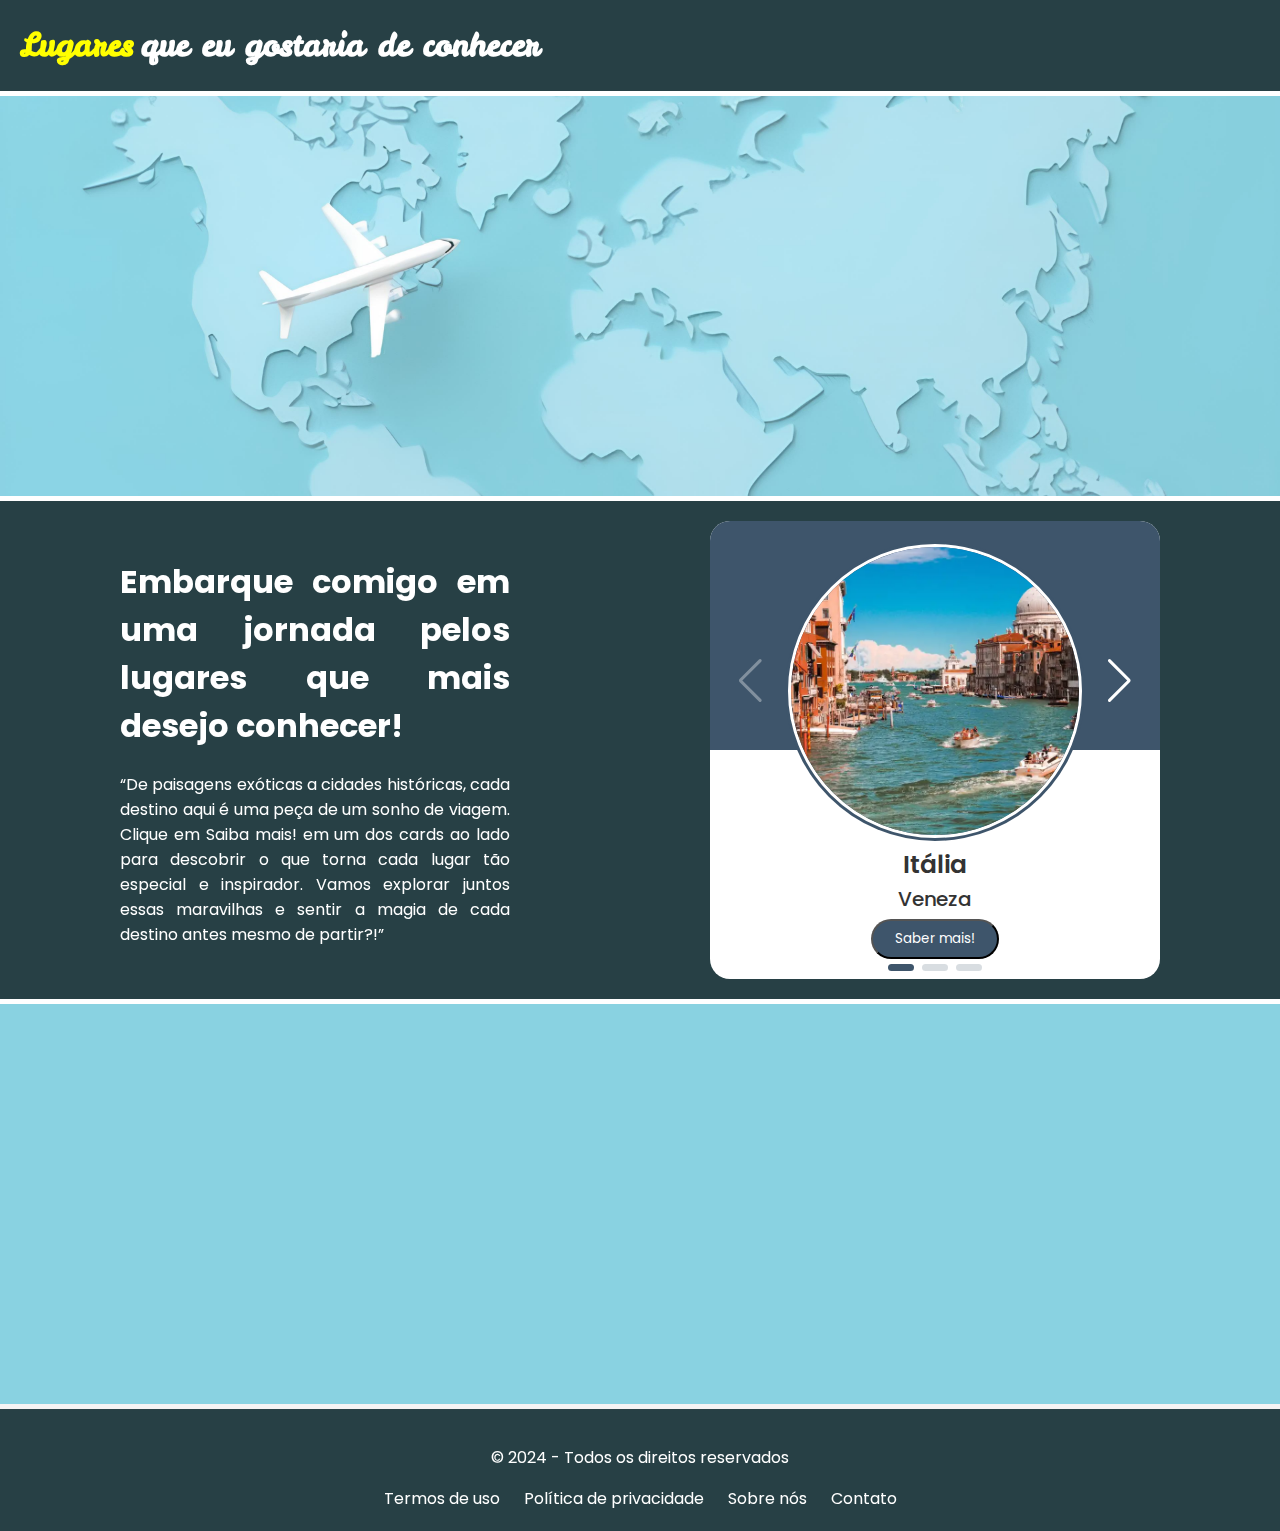
<file: index.html>
<!DOCTYPE html>
<html>
<head>
    <title>Locais para conhecer!</title>
    <meta charset="utf-8" />
    <link rel="icon" href="img\outras\icone_aviao.png" type="image/png">

    <!-- Link Swiper's CSS -->
    <link rel="stylesheet" href="https://cdn.jsdelivr.net/npm/swiper@11/swiper-bundle.min.css" />

    <link rel="stylesheet" type="text/css" href="css\style.css">
</head>
<body>
    <header>
      <div class="apresentation">
        <h1 class="text">
          <span class="text-one">Lugares</span>
          <span class="text-two">que eu gostaria de conhecer</span>
        </h1>
      </div>
    </header>

    <div class="banner">
      <img src="img\outras\mapa_mundi_aviao.jpg" alt="Avião viajando entre continentes">
    </div>

    <div class="center-pag">
      <div class="text">
        <h1 class="title">
          Embarque comigo em uma jornada pelos lugares que mais desejo conhecer!
        </h1>
        <p class="paragraf">
          “De paisagens exóticas a cidades históricas, cada destino aqui é uma peça de um sonho de viagem. Clique em Saiba mais! em um dos cards ao lado para descobrir o que torna cada lugar tão especial e inspirador. Vamos explorar juntos essas maravilhas e sentir a magia de cada destino antes mesmo de partir?!”
        </p>
      </div>

      <section>
        <div class="swiper mySwiper container">
          <div class="swiper-wrapper content">
  
            <!-- Card Veneza -->
            <div class="swiper-slide card">
              <div class="card-content">
                <div class="image">
                  <img src="img\veneza\veneza.webp" alt="Veneza">
                </div>
  
                <div class="country-city">
                  <span class="country">Itália</span>
                  <span class="city">Veneza</span>
                </div>
  
                <div class="button">
                  <a href="..\oficina3-capacita-brasil\pag\veneza.html" class="button-link">
                    <button class="saberMais"> Saber mais!</button>
                  </a>
                </div>
              </div>
            </div>
  
            <!-- Card Londres -->
            <div class="swiper-slide card">
              <div class="card-content">
                <div class="image">
                  <img src="img\londres\londres.jpg" alt="Londres">
                </div>
  
                <div class="country-city">
                  <span class="country">Reino Unido</span>
                  <span class="city">Londres</span>
                </div>
  
                <div class="button">
                  <a href="..\oficina3-capacita-brasil\pag\londres.html" class="button-link">
                    <button class="saberMais"> Saber mais!</button>
                  </a>
                </div>
              </div>
            </div>
  
            <!-- Card Santorini -->
            <div class="swiper-slide card">
              <div class="card-content">
                <div class="image">
                  <img src="img\santorini\santorini.webp" alt="Santorini">
                </div>
  
                <div class="country-city">
                  <span class="country">Grécia</span>
                  <span class="city">Santorini</span>
                </div>
  
                <div class="button">
                  <a href="..\oficina3-capacita-brasil\pag\santorini.html" class="button-link">
                    <button class="saberMais"> Saber mais!</button>
                  </a>
                </div>
              </div>
            </div>
          </div>
          <div class="swiper-button-next"></div>
          <div class="swiper-button-prev"></div>
          <div class="swiper-pagination"></div>
        </div>
  
      </section>
    </div>

    <footer>
      <p>&copy; 2024 - Todos os direitos reservados</p>
      <nav>
          <ul>
              <li><a href="#">Termos de uso</a></li>
              <li><a href="#">Política de privacidade</a></li>
              <li><a href="#">Sobre nós</a></li>
              <li><a href="#">Contato</a></li>
          </ul>
      </nav>
    </footer>
    
  <!-- Swiper JS -->
  <script src="https://cdn.jsdelivr.net/npm/swiper@11/swiper-bundle.min.js"></script>

  <!-- Initialize Swiper -->
  <script>
    var swiper = new Swiper(".mySwiper", {
      cssMode: true,
      navigation: {
        nextEl: ".swiper-button-next",
        prevEl: ".swiper-button-prev",
      },
      pagination: {
        el: ".swiper-pagination",
      },
      mousewheel: true,
      keyboard: true,
    });
  </script>
</body>
</html>
</file>
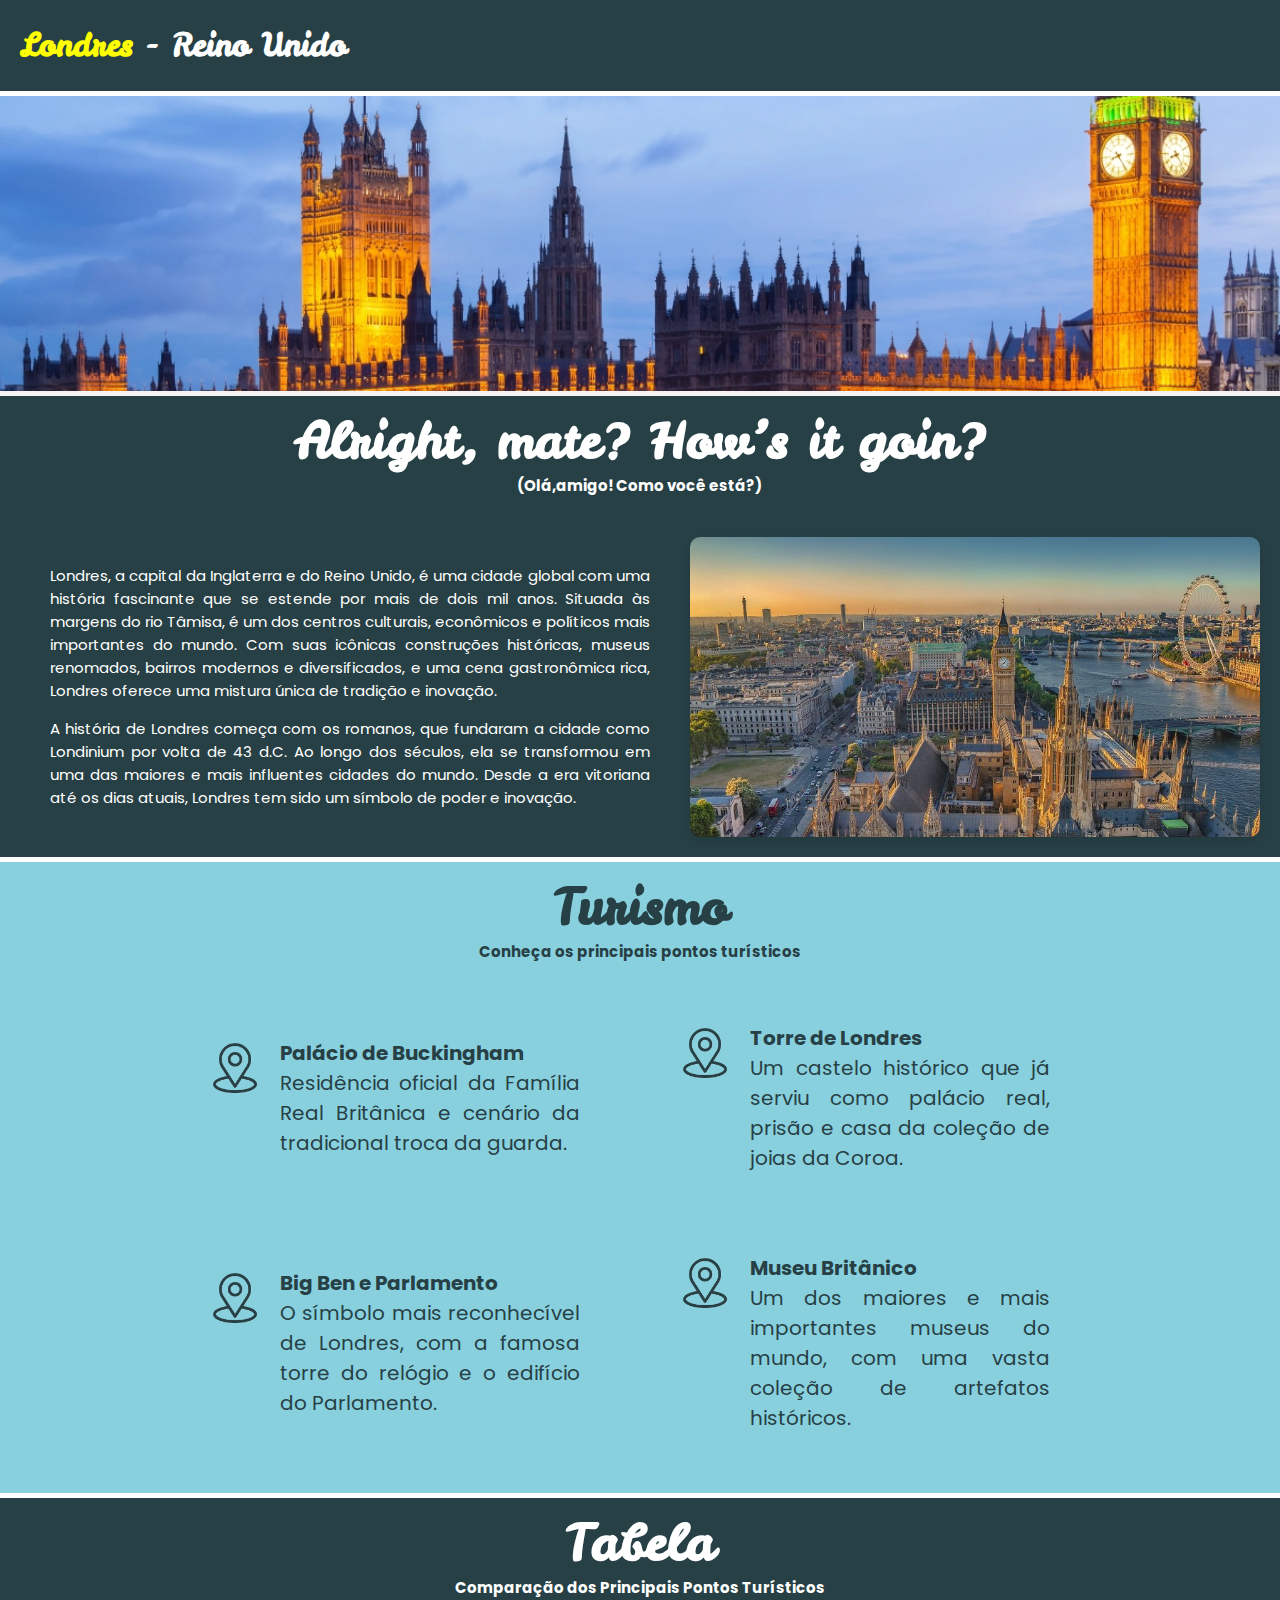
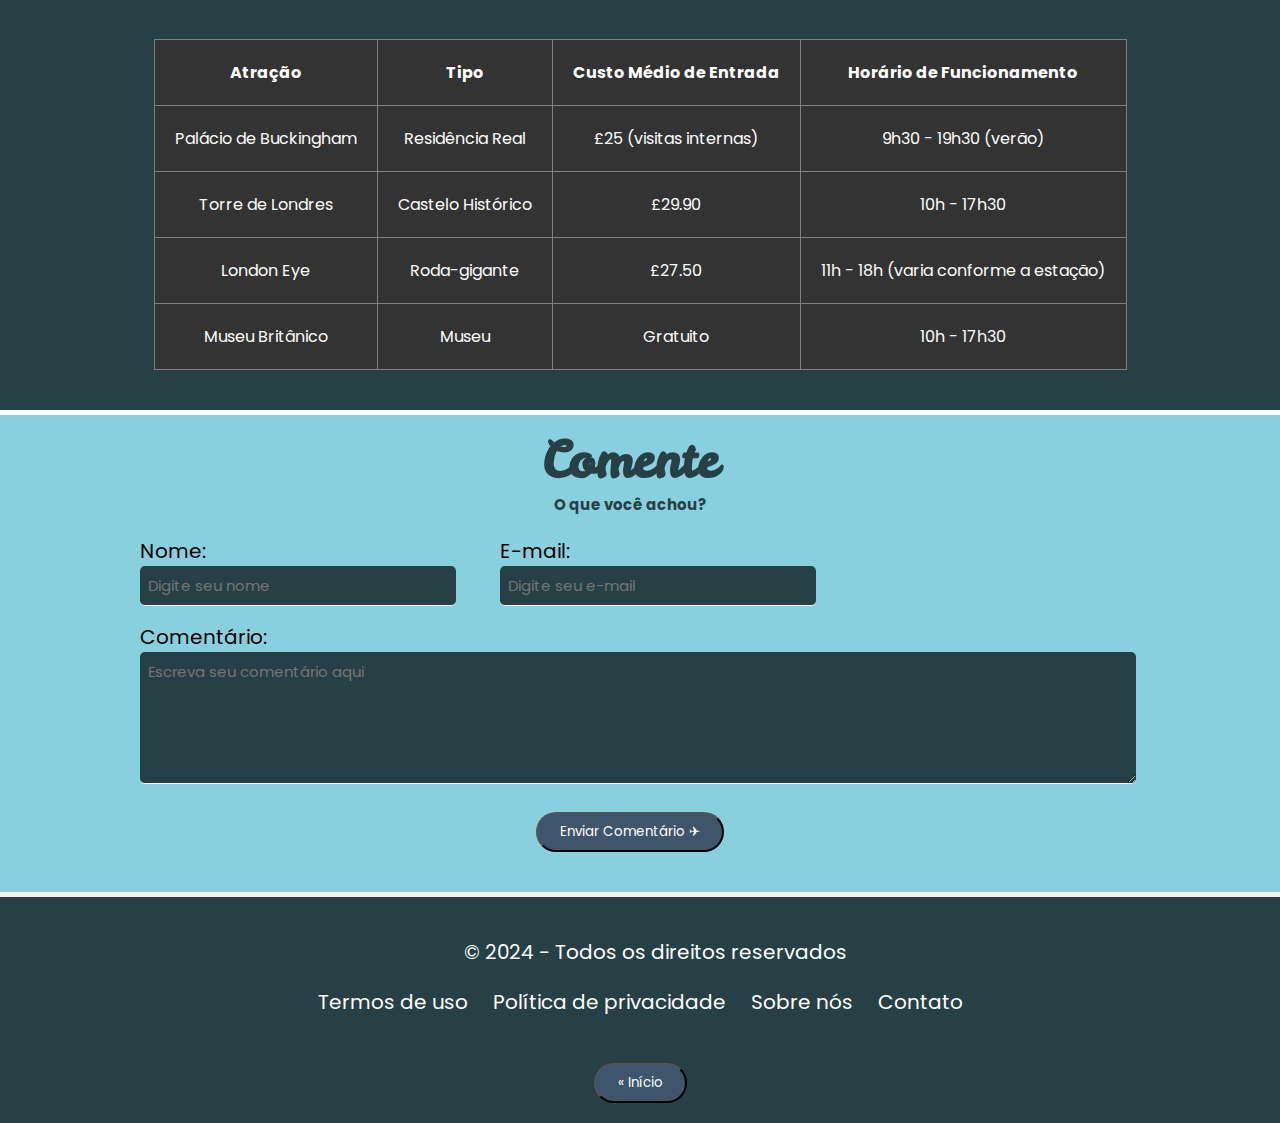
<file: pag/londres.html>
<!DOCTYPE html>
<html>
<head>
    <meta charset="UTF-8">
    <title>Londres</title>
    <link rel="icon" href="..\img\outras\icone_aviao.png" type="image/png">

    <link rel="stylesheet" type="text/css" href="..\css\pag.css">

    <link rel="stylesheet" type="text/css" href="..\css\carousel.css">
</head>
<body>
    <div class="apresentation">
        <h1 class="text">
          <span class="text-one">Londres </span>
          <span class="text-two">- Reino Unido</span>
        </h1>
    </div>

    <header>
        <img src="..\img\londres\londres_tarde.webp" alt="Londres à tarde">
    </header>

    <div class="container">
        <div class="texto-historia">
            <h2>Alright, mate? How’s it goin?</h2>
            <h5>(Olá,amigo! Como você está?)</h5>
            <div class="content">
                <div class="text">
                    <p>Londres, a capital da Inglaterra e do Reino Unido, é uma cidade global com uma história fascinante que se estende por mais de dois mil anos. Situada às margens do rio Tâmisa, é um dos centros culturais, econômicos e políticos mais importantes do mundo. Com suas icônicas construções históricas, museus renomados, bairros modernos e diversificados, e uma cena gastronômica rica, Londres oferece uma mistura única de tradição e inovação.</p>
                    <p>A história de Londres começa com os romanos, que fundaram a cidade como Londinium por volta de 43 d.C. Ao longo dos séculos, ela se transformou em uma das maiores e mais influentes cidades do mundo. Desde a era vitoriana até os dias atuais, Londres tem sido um símbolo de poder e inovação.</p>
                </div>
                <div class="carousel">
                  <div class="carousel-images">
                      <img src="..\img\londres\londres_panoramica.jpg" alt="Imagem 1">
                      <img src="..\img\londres\guarda_real.jpg" alt="Imagem 2">
                      <img src="..\img\londres\roda_gigante.jpg" alt="Imagem 3">
                      <img src="..\img\londres\londres_amanhecer.jpg" alt="Imagem 4">
                  </div>
                </div>
            </div>
        </div>

        <div class="topic-one">
            <h2>Turismo</h2>
            <h5>Conheça os principais pontos turísticos</h5>

            <div class="card-container">
                <div class="card">
                    <figure>
                        <img src="..\img\outras\icone_localizacao.png" alt="icon localização">
                    </figure>
                    <p><b>Palácio de Buckingham</b> <br> Residência oficial da Família Real Britânica e cenário da tradicional troca da guarda.</p>
                </div>

                <div class="card">
                    <figure>
                        <img src="..\img\outras\icone_localizacao.png" alt="icon localização">
                    </figure>
                    <p><b>Torre de Londres</b> <br> Um castelo histórico que já serviu como palácio real, prisão e casa da coleção de joias da Coroa.</p>
                </div>
            </div>

            <div class="card-container-2">
                <div class="card">
                    <figure>
                        <img src="..\img\outras\icone_localizacao.png" alt="icon localização">
                    </figure>
                    <p><b>Big Ben e Parlamento</b> <br> O símbolo mais reconhecível de Londres, com a famosa torre do relógio e o edifício do Parlamento.</p>
                </div>

                <div class="card">
                    <figure>
                        <img src="..\img\outras\icone_localizacao.png" alt="icon localização">
                    </figure>
                    <p><b>Museu Britânico</b> <br> Um dos maiores e mais importantes museus do mundo, com uma vasta coleção de artefatos históricos.</p>
                </div>
            </div>
        </div>

        <div class="topic-three">
            <h2>Tabela</h2>
            <h5>Comparação dos Principais Pontos Turísticos</h5>

            <div class="topic-table">
                <table border="1px">
                    <thead>
                      <tr>
                        <th>Atração</th>
                        <th>Tipo</th>
                        <th>Custo Médio de Entrada</th>
                        <th>Horário de Funcionamento</th>
                      </tr>
                    </thead>
                    <tbody>
                      <tr>
                        <td>Palácio de Buckingham</td>
                        <td>Residência Real</td>
                        <td>£25 (visitas internas)</td>
                        <td>9h30 - 19h30 (verão)</td>
                      </tr>
                      <tr>
                        <td>Torre de Londres</td>
                        <td>Castelo Histórico</td>
                        <td>£29.90</td>
                        <td>10h - 17h30</td>
                      </tr>
                      <tr>
                        <td>London Eye</td>
                        <td>Roda-gigante</td>
                        <td>£27.50</td>
                        <td>11h - 18h (varia conforme a estação)</td>
                      </tr>
                      <tr>
                        <td>Museu Britânico</td>
                        <td>Museu</td>
                        <td>Gratuito</td>
                        <td>10h - 17h30</td>
                      </tr>
                    </tbody>
                  </table>
            </div>
        </div>

        <div class="coment">
            <h2>Comente</h2>
            <h5>O que você achou?</h5>
            <form>
                <div class="coment-row">
                    <div class="coment-group">
                        <label for="name">Nome:</label>
                        <input type="text" id="name" name="name" placeholder="Digite seu nome" required>
                    </div>
                    <div class="coment-group">
                        <label for="email">E-mail:</label>
                        <input type="email" id="email" name="email" placeholder="Digite seu e-mail" required>
                    </div>
                </div>
                <div class="coment-area">
                        <label for="comment">Comentário:</label>
                        <textarea id="comment" name="comment" rows="5" placeholder="Escreva seu comentário aqui" required></textarea>
                </div>
                <div class="button">
                    <button type="submit">Enviar Comentário ✈</button>
                </div>
              </form>
        </div>
    </div>

    <footer>
        <p>&copy; 2024 - Todos os direitos reservados</p>
        <nav>
            <ul>
                <li><a href="#">Termos de uso</a></li>
                <li><a href="#">Política de privacidade</a></li>
                <li><a href="#">Sobre nós</a></li>
                <li><a href="#">Contato</a></li>
            </ul>
            <br>
            <div class="button">
                <a href="..\index.html" class="button-link">
                  <button class="voltar">&laquo; Início</button>
                </a>
            </div>
        </nav>
    </footer>

</body>
</html>
</file>
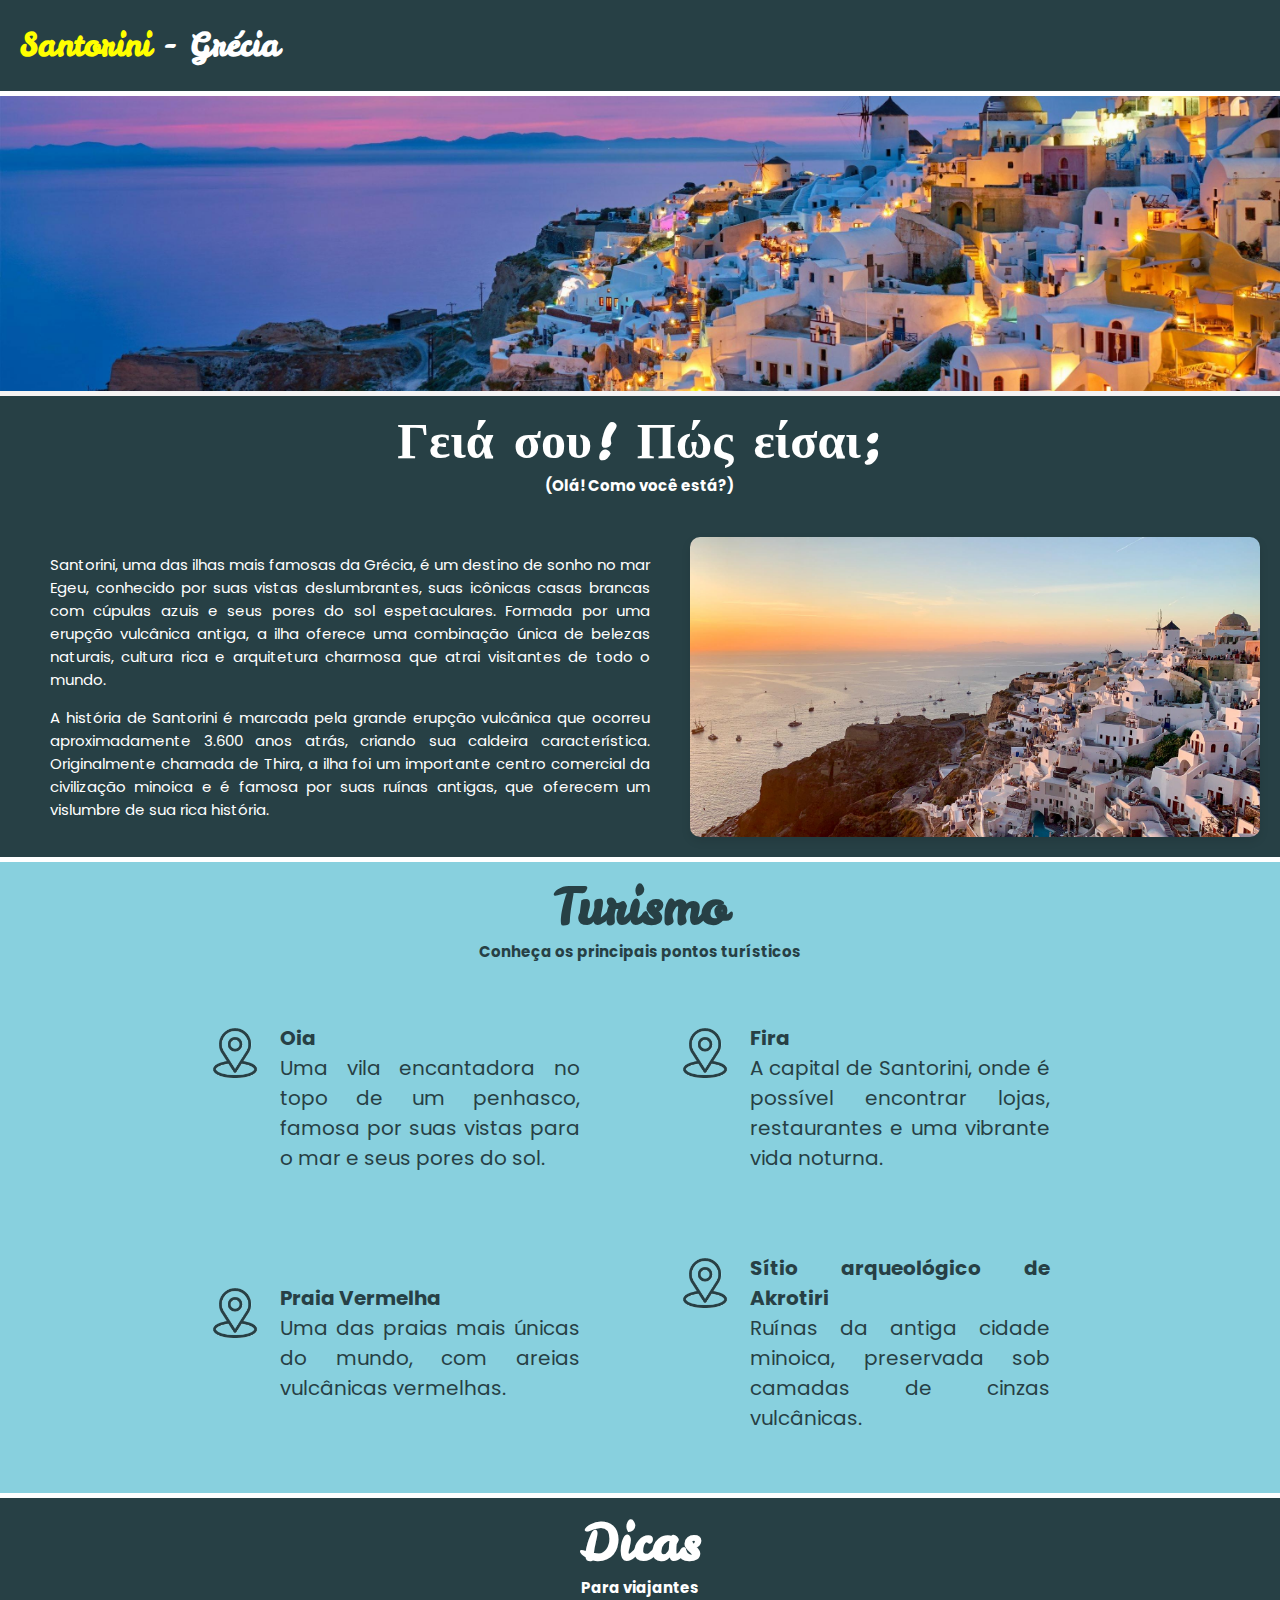
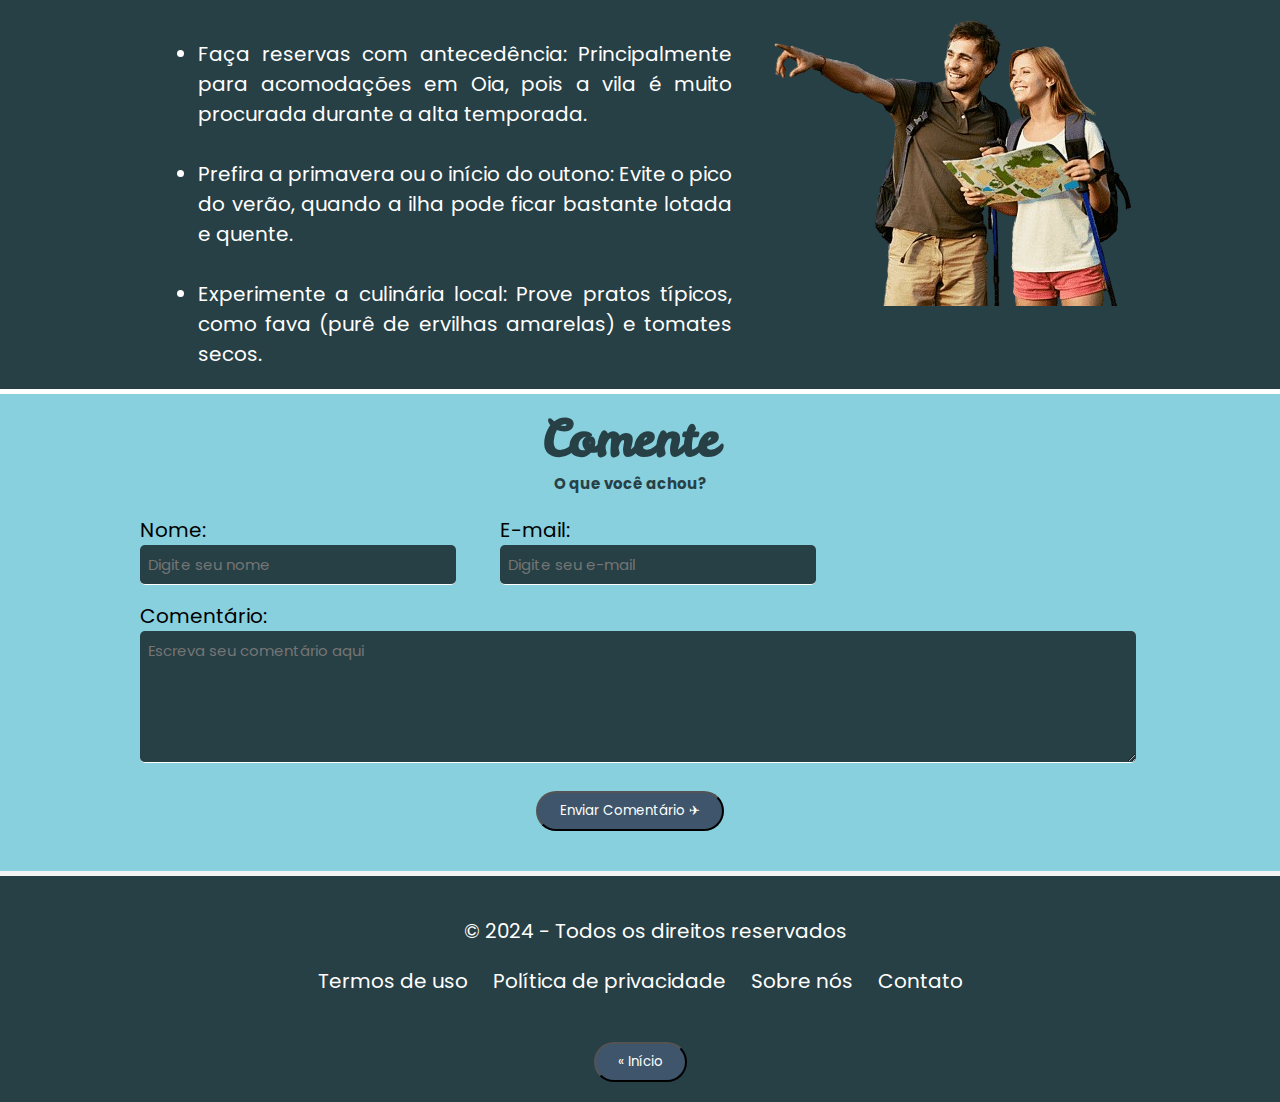
<file: pag/santorini.html>
<!DOCTYPE html>
<html>
<head>
    <meta charset="UTF-8">
    <title>Santorini</title>
    <link rel="icon" href="..\img\outras\icone_aviao.png" type="image/png">

    <link rel="stylesheet" type="text/css" href="..\css\pag.css">

    <link rel="stylesheet" type="text/css" href="..\css\carousel.css">
</head>
<body>
    <div class="apresentation">
        <h1 class="text">
          <span class="text-one">Santorini </span>
          <span class="text-two">- Grécia</span>
        </h1>
    </div>

    <header>
        <img src="..\img\santorini\santorini_tarde.jpeg" alt="Santorini à noite">
    </header>

    <div class="container">
        <div class="texto-historia">
            <h2>Γειά σου! Πώς είσαι;</h2>
            <h5>(Olá! Como você está?)</h5>
            <div class="content">
                <div class="text">
                    <p>Santorini, uma das ilhas mais famosas da Grécia, é um destino de sonho no mar Egeu, conhecido por suas vistas deslumbrantes, suas icônicas casas brancas com cúpulas azuis e seus pores do sol espetaculares. Formada por uma erupção vulcânica antiga, a ilha oferece uma combinação única de belezas naturais, cultura rica e arquitetura charmosa que atrai visitantes de todo o mundo.</p>
                    <p>A história de Santorini é marcada pela grande erupção vulcânica que ocorreu aproximadamente 3.600 anos atrás, criando sua caldeira característica. Originalmente chamada de Thira, a ilha foi um importante centro comercial da civilização minoica e é famosa por suas ruínas antigas, que oferecem um vislumbre de sua rica história.</p>
                </div>
                <div class="carousel">
                  <div class="carousel-images">
                      <img src="..\img\santorini\santorini_amanhecer.jpg" alt="Imagem 1">
                      <img src="..\img\santorini\sitio_arqueologico.jpg" alt="Imagem 2">
                      <img src="..\img\santorini\comidas_santorini.jpg" alt="Imagem 3">
                      <img src="..\img\santorini\praia_vermelha.jpg" alt="Imagem 4">
                  </div>
                </div>
            </div>
        </div>

        <div class="topic-one">
            <h2>Turismo</h2>
            <h5>Conheça os principais pontos turísticos</h5>

            <div class="card-container">
                <div class="card">
                    <figure>
                        <img src="..\img\outras\icone_localizacao.png" alt="icon localização">
                    </figure>
                    <p><b>Oia</b> <br> Uma vila encantadora no topo de um penhasco, famosa por suas vistas para o mar e seus pores do sol.</p>
                </div>

                <div class="card">
                    <figure>
                        <img src="..\img\outras\icone_localizacao.png" alt="icon localização">
                    </figure>
                    <p><b>Fira</b> <br> A capital de Santorini, onde é possível encontrar lojas, restaurantes e uma vibrante vida noturna.</p>
                </div>
            </div>

            <div class="card-container-2">
                <div class="card">
                    <figure>
                        <img src="..\img\outras\icone_localizacao.png" alt="icon localização">
                    </figure>
                    <p><b>Praia Vermelha</b> <br> Uma das praias mais únicas do mundo, com areias vulcânicas vermelhas.</p>
                </div>

                <div class="card">
                    <figure>
                        <img src="..\img\outras\icone_localizacao.png" alt="icon localização">
                    </figure>
                    <p><b>Sítio arqueológico de Akrotiri</b> <br> Ruínas da antiga cidade minoica, preservada sob camadas de cinzas vulcânicas.</p>
                </div>
            </div>
        </div>

        <div class="topic-two">
            <h2>Dicas</h2>
            <h5>Para viajantes</h5>

            <div class="topic-two-content">
                <ul>
                    <li>Faça reservas com antecedência: Principalmente para acomodações em Oia, pois a vila é muito procurada durante a alta temporada.</li>
                    <br>
                    <li>Prefira a primavera ou o início do outono: Evite o pico do verão, quando a ilha pode ficar bastante lotada e quente.</li>
                    <br>
                    <li>Experimente a culinária local: Prove pratos típicos, como fava (purê de ervilhas amarelas) e tomates secos.</li>
                </ul>

                <figure>
                    <img src="..\img\outras\casal_turista.png" alt="Imagem de um turista">
                </figure>
            </div>
        </div>

        <div class="coment">
            <h2>Comente</h2>
            <h5>O que você achou?</h5>
            <form>
                <div class="coment-row">
                    <div class="coment-group">
                        <label for="name">Nome:</label>
                        <input type="text" id="name" name="name" placeholder="Digite seu nome" required>
                    </div>
                    <div class="coment-group">
                        <label for="email">E-mail:</label>
                        <input type="email" id="email" name="email" placeholder="Digite seu e-mail" required>
                    </div>
                </div>
                <div class="coment-area">
                        <label for="comment">Comentário:</label>
                        <textarea id="comment" name="comment" rows="5" placeholder="Escreva seu comentário aqui" required></textarea>
                </div>
                <div class="button">
                    <button type="submit">Enviar Comentário ✈</button>
                </div>
              </form>
        </div>
    </div>

    <footer>
        <p>&copy; 2024 - Todos os direitos reservados</p>
        <nav>
            <ul>
                <li><a href="#">Termos de uso</a></li>
                <li><a href="#">Política de privacidade</a></li>
                <li><a href="#">Sobre nós</a></li>
                <li><a href="#">Contato</a></li>
            </ul>
            <br>
            <div class="button">
                <a href="..\index.html" class="button-link">
                  <button class="voltar">&laquo; Início</button>
                </a>
            </div>
        </nav>
    </footer>

</body>
</html>
</file>
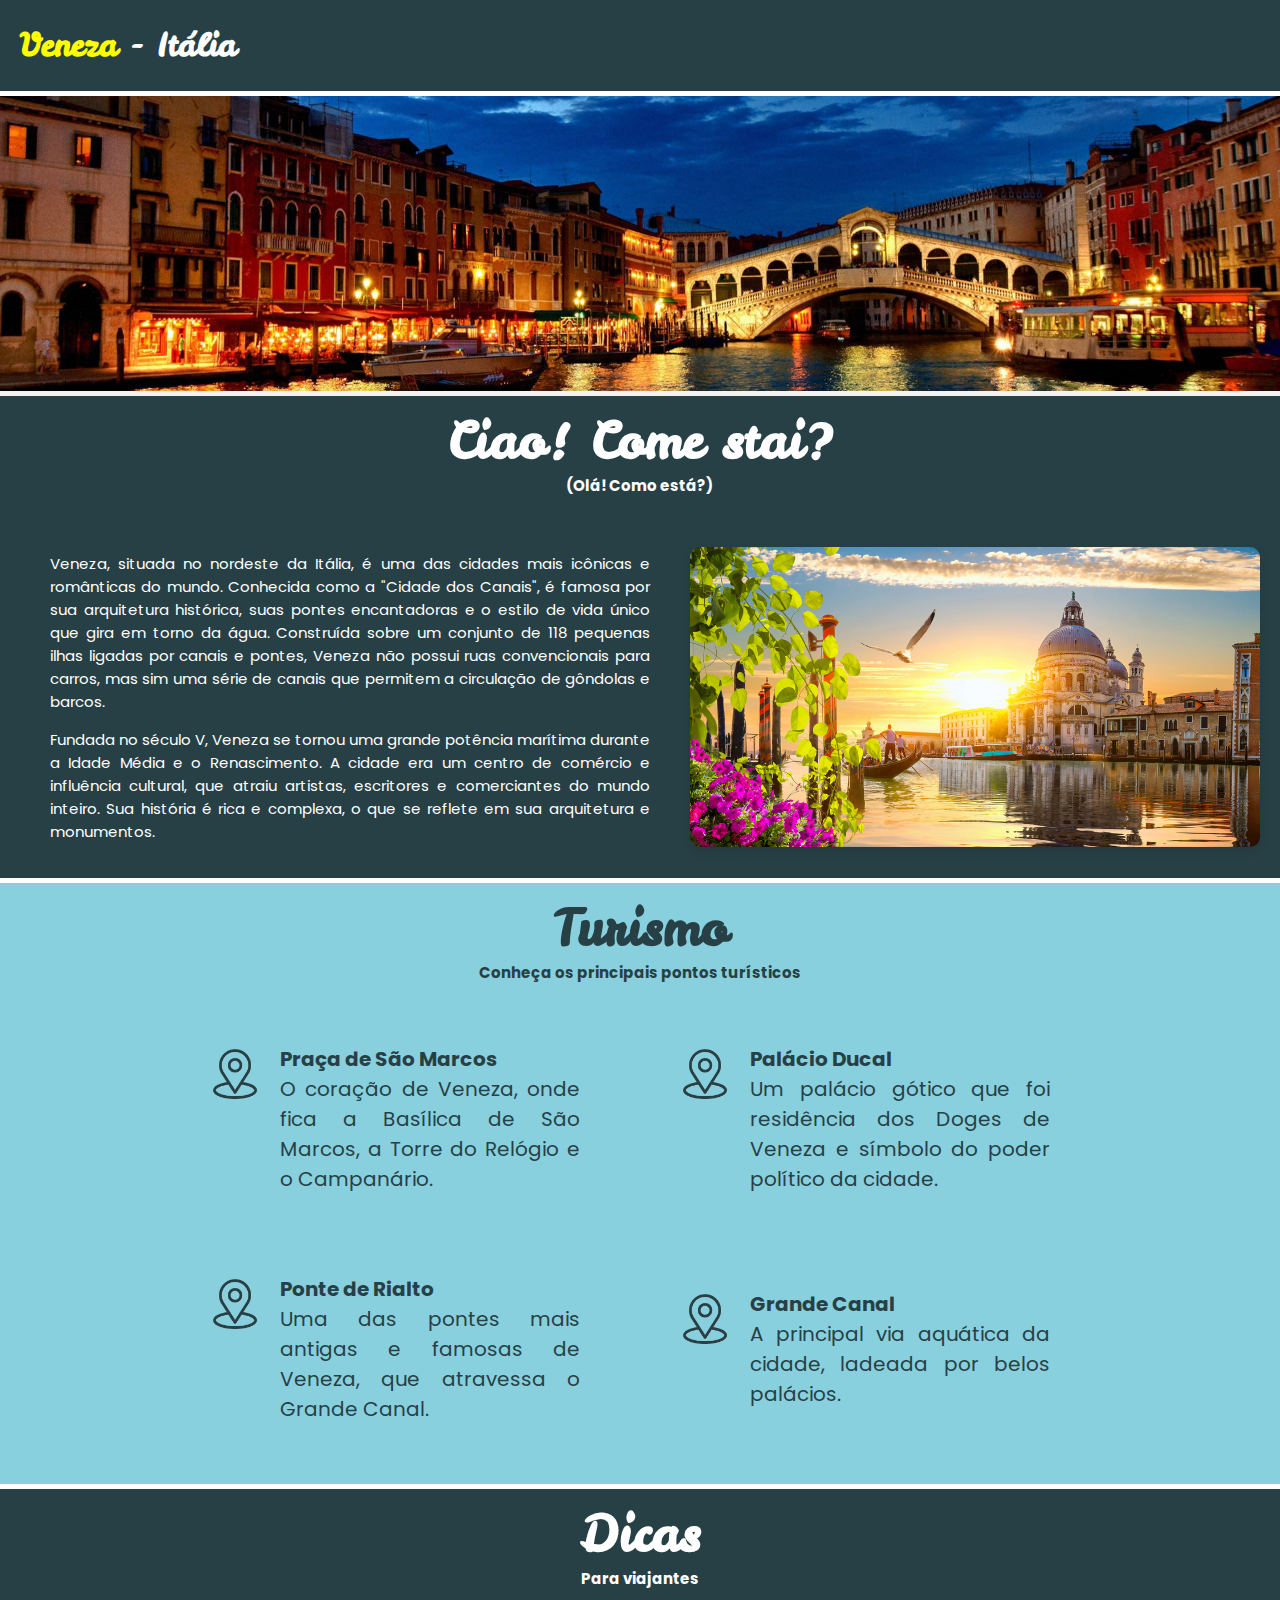
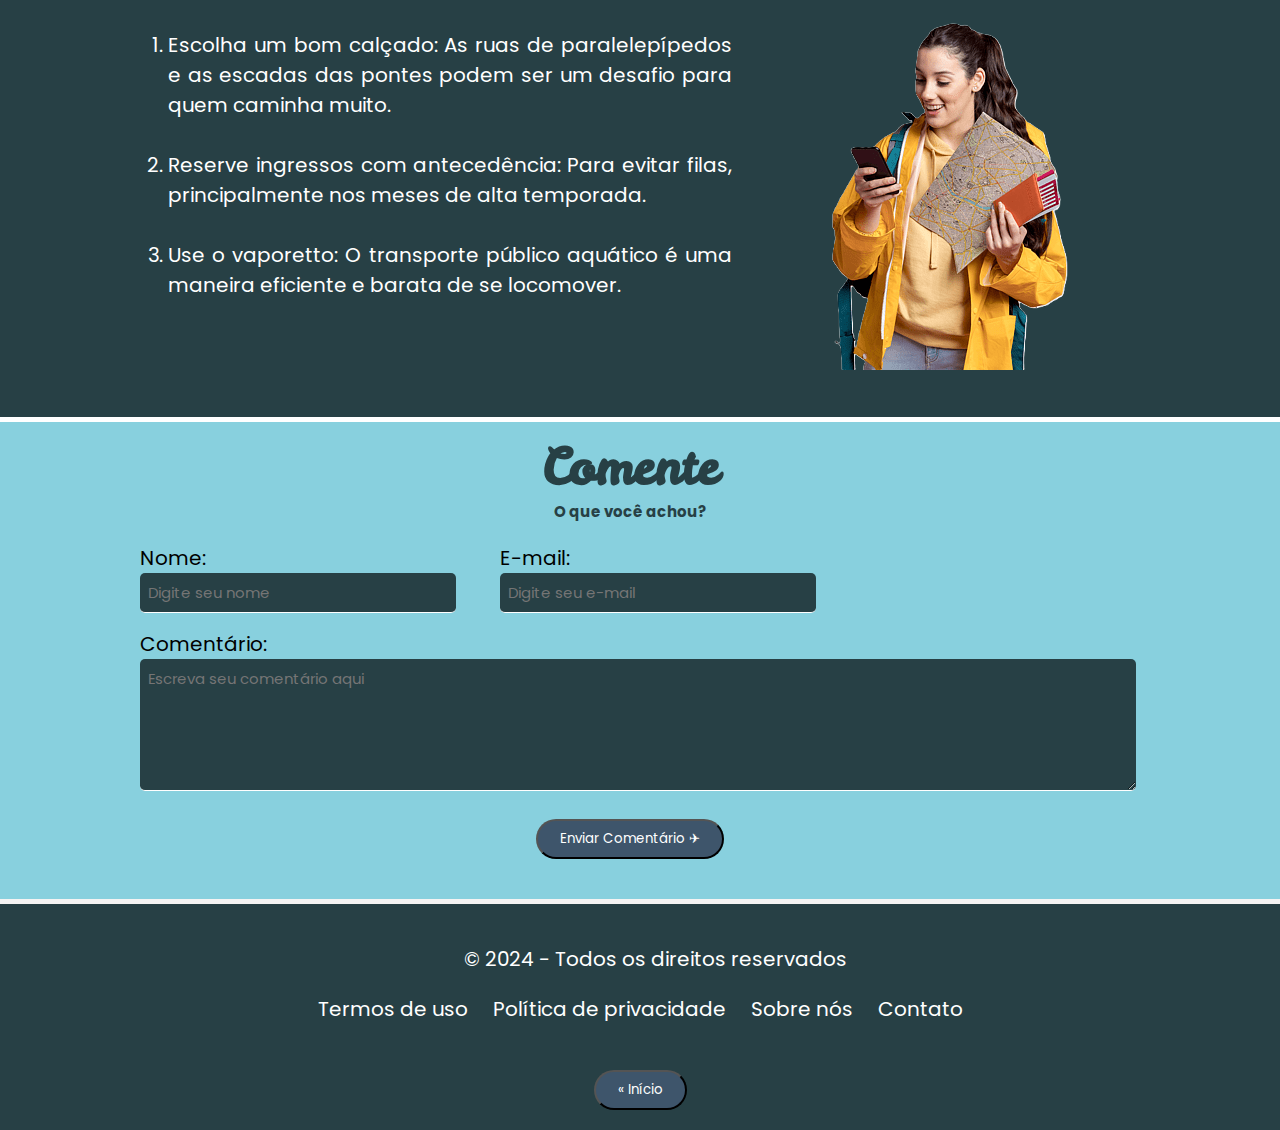
<file: pag/veneza.html>
<!DOCTYPE html>
<html>
<head>
    <meta charset="UTF-8">
    <title>Veneza</title>
    <link rel="icon" href="..\img\outras\icone_aviao.png" type="image/png">

    <link rel="stylesheet" type="text/css" href="..\css\pag.css">

    <link rel="stylesheet" type="text/css" href="..\css\carousel.css">
</head>
<body>
    <div class="apresentation">
        <h1 class="text">
          <span class="text-one">Veneza </span>
          <span class="text-two">- Itália</span>
        </h1>
    </div>

    <header>
        <img src="..\img\veneza\veneza_noite.jpg" alt="Veneza à noite">
    </header>

    <div class="container">
        <div class="texto-historia">
            <h2>Ciao! Come stai?</h2>
            <h5>(Olá! Como está?)</h5>
            <div class="content">
                <div class="text">
                    <p>Veneza, situada no nordeste da Itália, é uma das cidades mais icônicas e românticas do mundo. Conhecida como a "Cidade dos Canais", é famosa por sua arquitetura histórica, suas pontes encantadoras e o estilo de vida único que gira em torno da água. Construída sobre um conjunto de 118 pequenas ilhas ligadas por canais e pontes, Veneza não possui ruas convencionais para carros, mas sim uma série de canais que permitem a circulação de gôndolas e barcos.</p>
                    <p>Fundada no século V, Veneza se tornou uma grande potência marítima durante a Idade Média e o Renascimento. A cidade era um centro de comércio e influência cultural, que atraiu artistas, escritores e comerciantes do mundo inteiro. Sua história é rica e complexa, o que se reflete em sua arquitetura e monumentos.</p>
                </div>
                <div class="carousel">
                  <div class="carousel-images">
                      <img src="..\img\veneza\veneza_entardecer.jpg" alt="Imagem 1">
                      <img src="..\img\veneza\carnaval_veneza.jpg" alt="Imagem 2">
                      <img src="..\img\veneza\pratos_veneza.jpg" alt="Imagem 3">
                      <img src="..\img\veneza\casas_coloridas.jpg" alt="Imagem 4">
                  </div>
                </div>
            </div>
        </div>

        <div class="topic-one">
            <h2>Turismo</h2>
            <h5>Conheça os principais pontos turísticos</h5>

            <div class="card-container">
                <div class="card">
                    <figure>
                        <img src="..\img\outras\icone_localizacao.png" alt="icon localização">
                    </figure>
                    <p><b>Praça de São Marcos</b> <br> O coração de Veneza, onde fica a Basílica de São Marcos, a Torre do Relógio e o Campanário.</p>
                </div>

                <div class="card">
                    <figure>
                        <img src="..\img\outras\icone_localizacao.png" alt="icon localização">
                    </figure>
                    <p><b>Palácio Ducal</b> <br> Um palácio gótico que foi residência dos Doges de Veneza e símbolo do poder político da cidade.</p>
                </div>
            </div>

            <div class="card-container-2">
                <div class="card">
                    <figure>
                        <img src="..\img\outras\icone_localizacao.png" alt="icon localização">
                    </figure>
                    <p><b>Ponte de Rialto</b> <br> Uma das pontes mais antigas e famosas de Veneza, que atravessa o Grande Canal.</p>
                </div>

                <div class="card">
                    <figure>
                        <img src="..\img\outras\icone_localizacao.png" alt="icon localização">
                    </figure>
                    <p><b>Grande Canal</b> <br> A principal via aquática da cidade, ladeada por belos palácios.</p>
                </div>
            </div>
        </div>

        <div class="topic-two">
            <h2>Dicas</h2>
            <h5>Para viajantes</h5>

            <div class="topic-two-content">
                <ol>
                    <li>Escolha um bom calçado: As ruas de paralelepípedos e as escadas das pontes podem ser um desafio para quem caminha muito.</li>
                    <br>
                    <li>Reserve ingressos com antecedência: Para evitar filas, principalmente nos meses de alta temporada.</li>
                    <br>
                    <li>Use o vaporetto: O transporte público aquático é uma maneira eficiente e barata de se locomover.</li>
                </ol>

                <figure>
                    <img src="..\img\outras\turista.png" alt="Imagem de um turista">
                </figure>
            </div>
        </div>

        <div class="coment">
            <h2>Comente</h2>
            <h5>O que você achou?</h5>
            <form>
                <div class="coment-row">
                    <div class="coment-group">
                        <label for="name">Nome:</label>
                        <input type="text" id="name" name="name" placeholder="Digite seu nome" required>
                    </div>
                    <div class="coment-group">
                        <label for="email">E-mail:</label>
                        <input type="email" id="email" name="email" placeholder="Digite seu e-mail" required>
                    </div>
                </div>
                <div class="coment-area">
                        <label for="comment">Comentário:</label>
                        <textarea id="comment" name="comment" rows="5" placeholder="Escreva seu comentário aqui" required></textarea>
                </div>
                <div class="button">
                    <button type="submit">Enviar Comentário ✈</button>
                </div>
              </form>
        </div>
    </div>

    <footer>
        <p>&copy; 2024 - Todos os direitos reservados</p>
        <nav>
            <ul>
                <li><a href="#">Termos de uso</a></li>
                <li><a href="#">Política de privacidade</a></li>
                <li><a href="#">Sobre nós</a></li>
                <li><a href="#">Contato</a></li>
            </ul>
            <br>
            <div class="button">
                <a href="..\index.html" class="button-link">
                  <button class="voltar">&laquo; Início</button>
                </a>
            </div>
        </nav>
    </footer>

</body>
</html>
</file>
